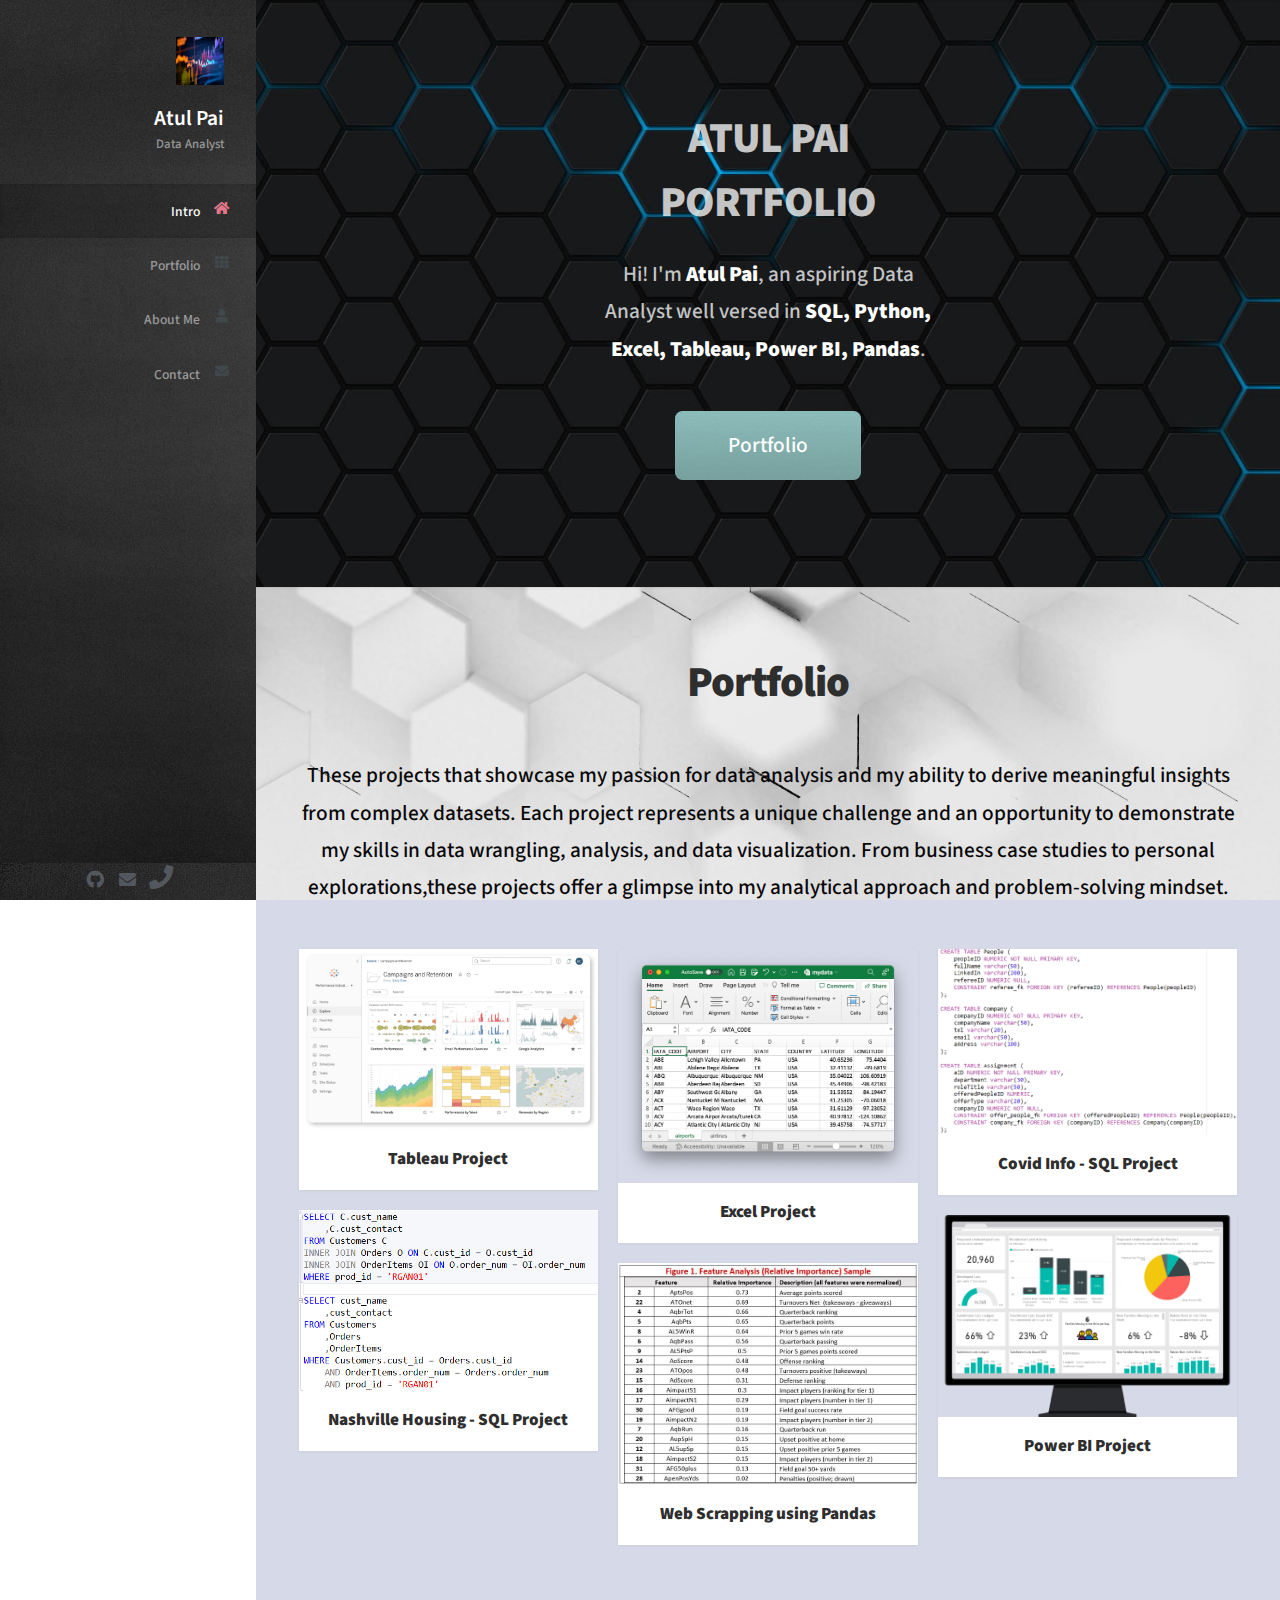
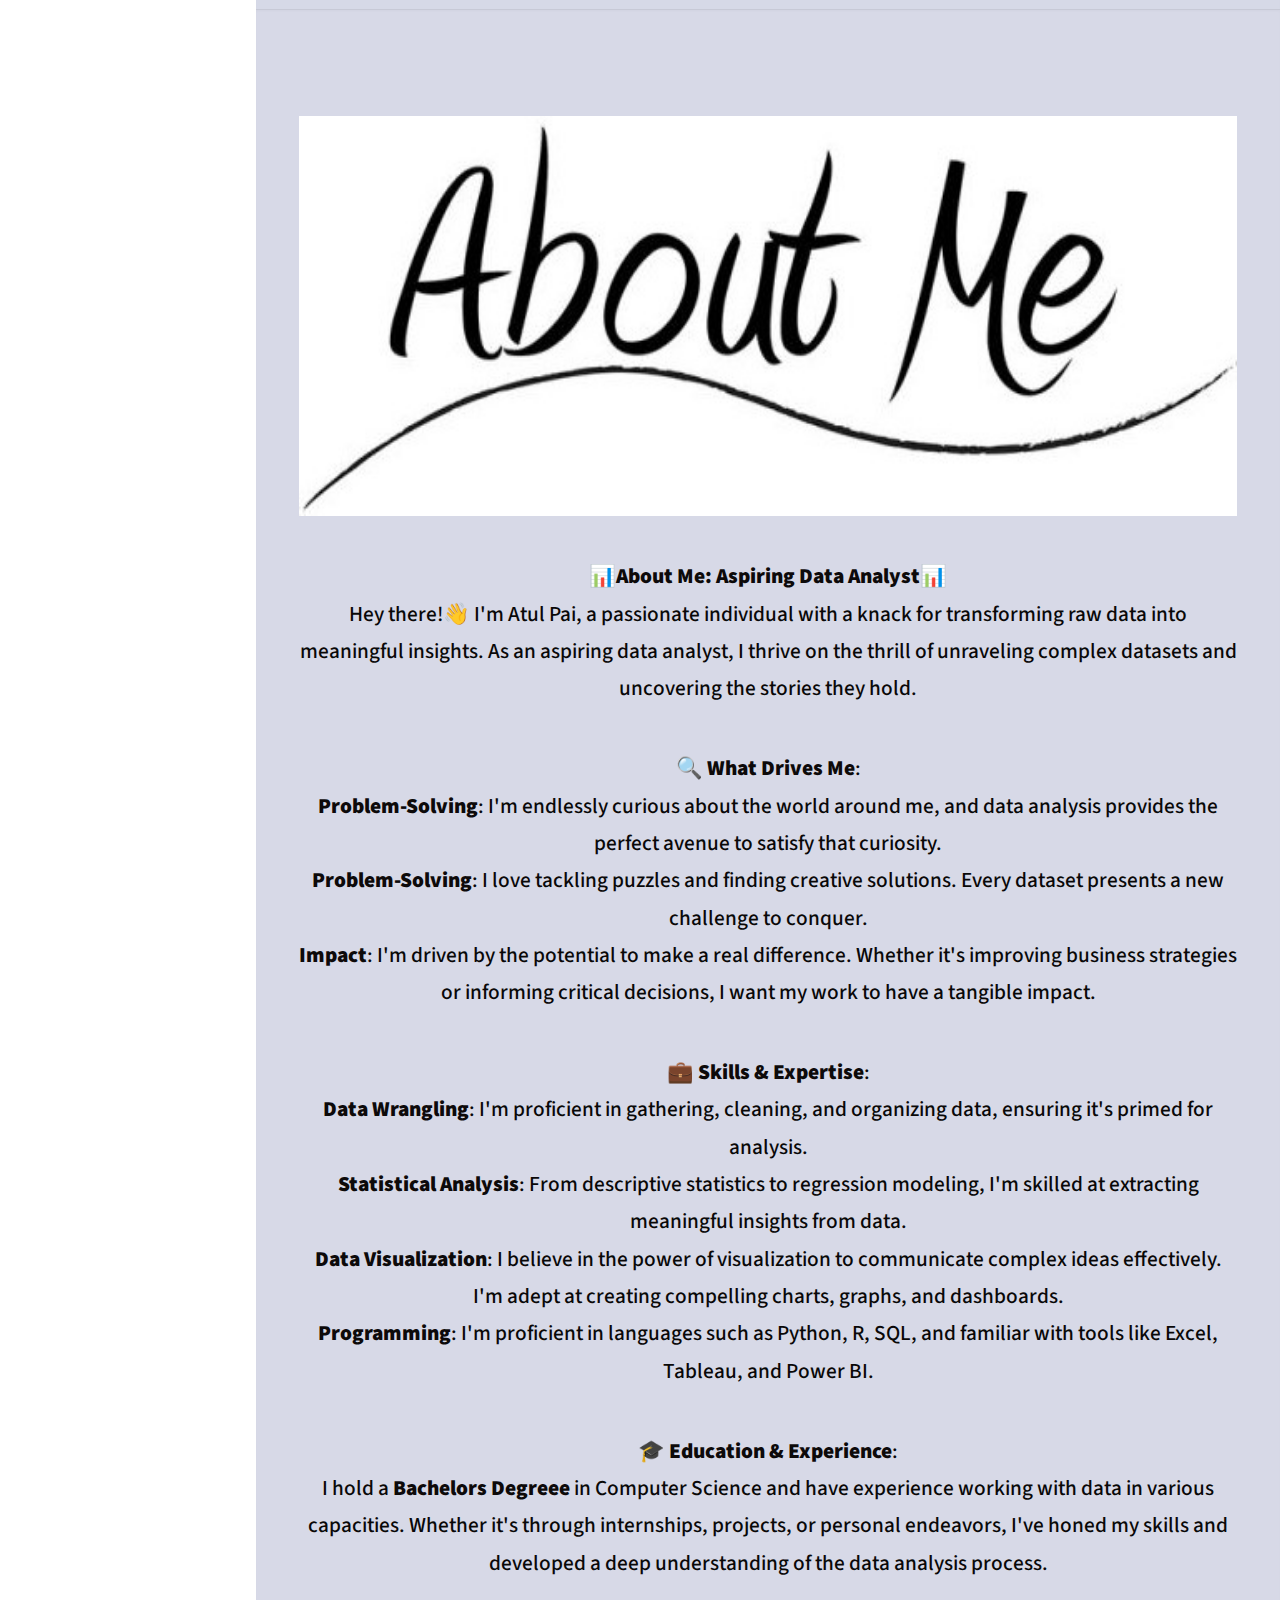
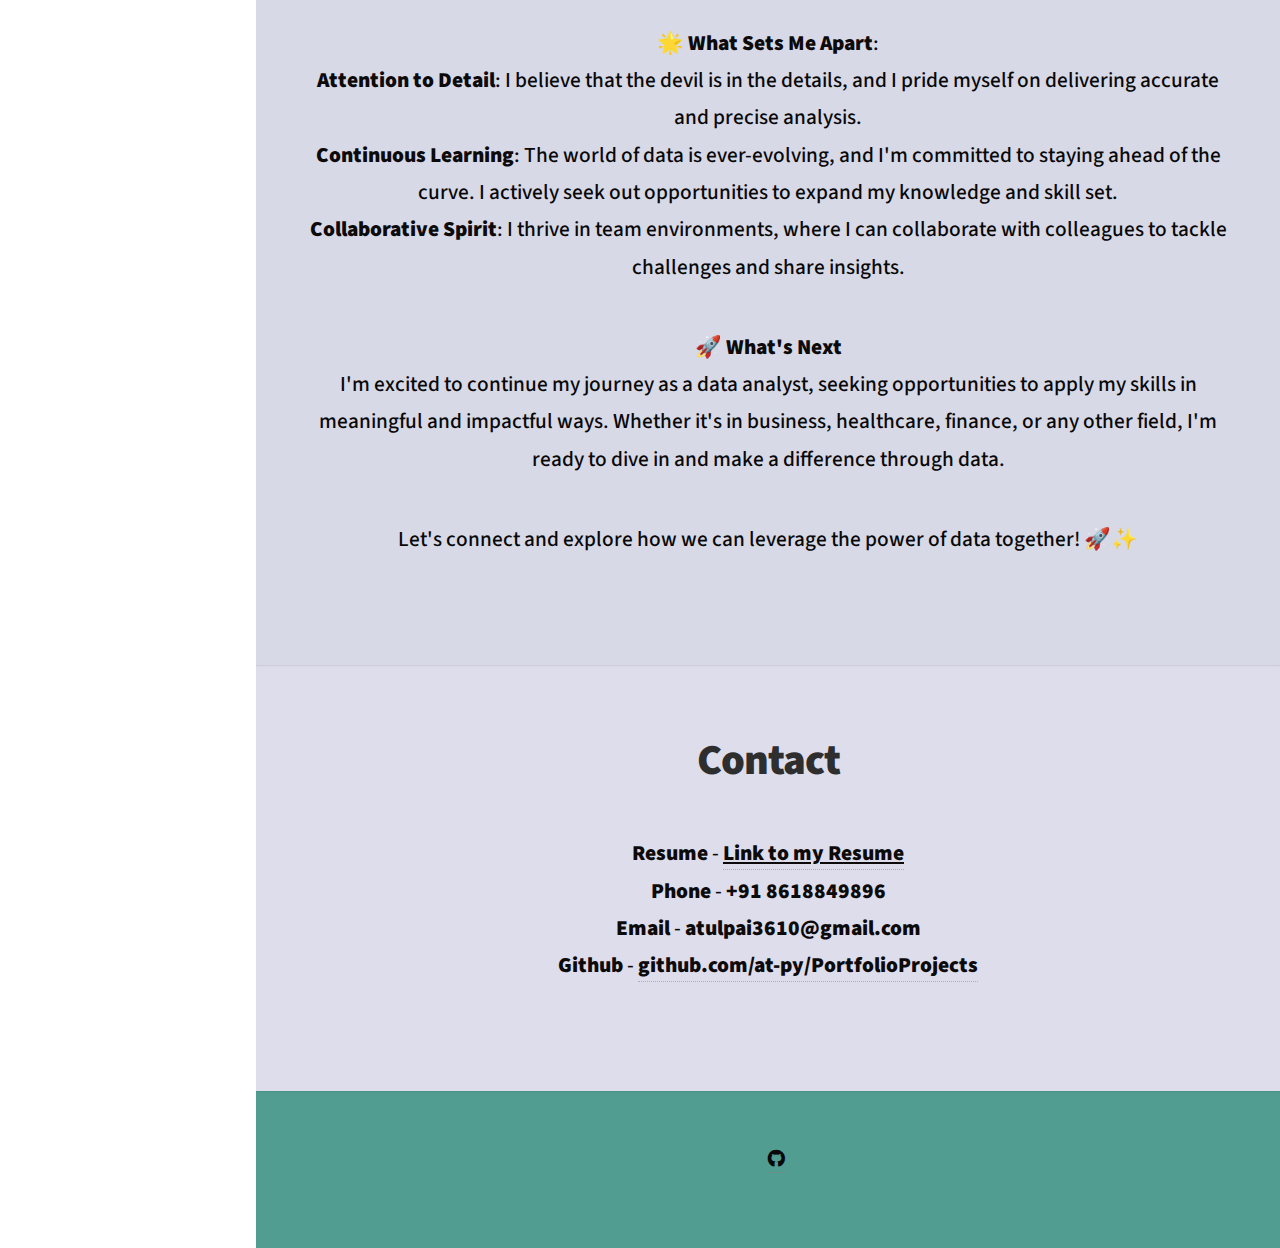
<file: index.html>
<!DOCTYPE HTML>

<html>
	<head>
		<title>Atul's Portfolio</title>
		<meta charset="utf-8" />
		<meta name="viewport" content="width=device-width, initial-scale=1, user-scalable=no" />
		<link rel="stylesheet" href="assets/css/main.css" />
	</head>
	<body class="is-preload">

			<div id="header">
				<div class="top">

						<div id="logo">
							<span class="image avatar48"><img src="images/avatar1.jpg" alt="" /></span>
							<h1 id="title">Atul Pai</h1>
							<p>Data Analyst</p>
						</div>

						<nav id="nav">
							<ul>
								<li><a href="#top" id="top-link"><span class="icon solid fa-home">Intro</span></a></li>
								<li><a href="#portfolio" id="portfolio-link"><span class="icon solid fa-th">Portfolio</span></a></li>
								<li><a href="#about" id="about-link"><span class="icon solid fa-user">About Me</span></a></li>
								<li><a href="#contact" id="contact-link"><span class="icon solid fa-envelope">Contact</span></a></li>
							</ul>
						</nav>
				</div>
				<div class="bottom">

						<ul class="icons">
							<li><a href="https://github.com/at-py/PortfolioProjects" target="_blank" class="icon brands fa-github"><span class="label">Github</span></a></li>
							<li><a href="#contact"  class="icon solid fa-envelope" ><span class="label">Email</span></a></li>
							<li><a href="#contact"><i style="font-size:24px" class="fa">&#xf095;</i></a></li>
						</ul>

				</div>

			</div>

		<!-- Main -->
			<div id="main">

				<!-- Intro -->
					<section id="top" class="one dark cover">
						<div class="container">
							<header>
								<h2 class="alt">ATUL  PAI <br> <bold>PORTFOLIO</bold></h2>
								<p>Hi! I'm <strong>Atul Pai</strong>, an aspiring Data <br />
									Analyst well versed in<strong> SQL, Python,<br> Excel, Tableau, Power BI, Pandas</strong>.</p>
							</header>

							<footer>
								<a href="#portfolio" class="button scrolly">Portfolio</a>
							</footer>
						</div>
					</section>

				<!-- Portfolio -->
					<section id="portfolio" class="two">
						<div class="container">

							<header>
								<h2>Portfolio</h2>
							</header>
							<p>These projects that showcase my passion for data analysis and my ability to derive meaningful insights 
							   from complex datasets. Each project represents a unique challenge and an opportunity to demonstrate 
							   my skills in data wrangling, analysis, and data visualization. From business case studies 
						       to personal explorations,these projects offer a glimpse into my analytical approach and problem-solving mindset.</p>

							<div class="row">
								<div class="col-4 col-12-mobile">
									<article class="item">
										<a href="Projects\tableau.html" target="_blank" class="image fit"><img src="images/tableau1.png" alt="" /></a>
										<header>
											<h3><a href="Projects\tableau.html" target="_blank" class="image fit">Tableau Project </a></h3>
										</header>
									</article>
									<article class="item">
										<a href="Projects\sql2.html" target="_blank" class="image fit"><img src="images/sql2.png" alt="" /></a>
										<header>
											<h3><a href="Projects\sql2.html" target="_blank" class="image fit">Nashville Housing - SQL Project</a></h3>
										</header>
									</article>
								</div>

								<div class="col-4 col-12-mobile">
									<article class="item">
										<a href="Projects\ms_excel.html" target="_blank" class="image fit"><img src="images/excel1.png" alt="" /></a>
										<header>
											<h3><a href="Projects\ms_excel.html" target="_blank" class="image fit">Excel Project </a></h3>
										</header>
									</article>
									<article class="item">
										<a href="Projects\web_scrapping.html" target="_blank" class="image fit"><img src="images/web scrapping pandas.jpg" alt="" /></a>
										<header>
											<h3><a href="Projects\web_scrapping.html" target="_blank" class="image fit">Web Scrapping using Pandas</a></h3>
										</header>
									</article>
								</div>

								<div class="col-4 col-12-mobile">
									<article class="item">
										<a href="Projects\sql1.html" target="_blank" class="image fit"><img src="images/sql1.png" alt="" /></a>
										<header>
											<h3><a href="Projects\sql1.html" target="_blank" class="image fit">Covid Info - SQL Project</a></h3>
										</header>
									</article>
									<article class="item">
										<a href="Projects\power_bi.html" target="_blank" class="image fit"><img src="images/power bi.png" alt="" /></a>
										<header>
											<h3><a href="Projects\power_bi.html" target="_blank" class="image fit">Power BI Project </a></h3>
										</header>
									</article>
								</div>

							</div>
						</div>
					</section>

				<!-- About Me -->
					
					<section id="about" class="three">
						<div class="container">

							<header>
								<h2></h2>
							</header>
							
							<a href="#" class="image featured"><img src="images/About_Me1.png" alt="" width="200" height="400"/></a>
							📊<strong>About Me: Aspiring Data Analyst</strong>📊
							<p>Hey there!👋 I'm Atul Pai, a passionate individual with a knack for transforming raw data into meaningful insights. As an aspiring data analyst, I thrive on the thrill of unraveling complex datasets and uncovering the stories they hold.</p>

							🔍<strong> What Drives Me</strong>:
							<p> <strong>Problem-Solving</strong>: I'm endlessly curious about the world around me, and data analysis provides the perfect avenue to satisfy that curiosity. <br>
								<strong>Problem-Solving</strong>: I love tackling puzzles and finding creative solutions. Every dataset presents a new challenge to conquer. <br>
								<strong>Impact</strong>: I'm driven by the potential to make a real difference. Whether it's improving business strategies or informing critical decisions, I want my work to have a tangible impact.</p>

							💼 <strong>Skills & Expertise</strong>:
							<p> <strong>Data Wrangling</strong>: I'm proficient in gathering, cleaning, and organizing data, ensuring it's primed for analysis. <br>
								<strong>Statistical Analysis</strong>: From descriptive statistics to regression modeling, I'm skilled at extracting meaningful insights from data. <br>
								<strong>Data Visualization</strong>: I believe in the power of visualization to communicate complex ideas effectively. I'm adept at creating compelling charts, graphs, and dashboards. <br>
								<strong>Programming</strong>: I'm proficient in languages such as Python, R, SQL, and familiar with tools like Excel, Tableau, and Power BI.</p>

							🎓 <strong>Education & Experience</strong>:
							<p> I hold a <strong>Bachelors Degreee</strong> in Computer Science and have experience working with data in various capacities. Whether it's through internships, projects, or personal endeavors, I've honed my skills and developed a deep understanding of the data analysis process.</p>

							🌟 <strong>What Sets Me Apart</strong>:
							<p> <strong>Attention to Detail</strong>: I believe that the devil is in the details, and I pride myself on delivering accurate and precise analysis. <br>
								<strong>Continuous Learning</strong>: The world of data is ever-evolving, and I'm committed to staying ahead of the curve. I actively seek out opportunities to expand my knowledge and skill set. <br>
								<strong>Collaborative Spirit</strong>: I thrive in team environments, where I can collaborate with colleagues to tackle challenges and share insights.</p>

							🚀 <strong>What's Next</strong>
							<p> I'm excited to continue my journey as a data analyst, seeking opportunities to apply my skills in meaningful and impactful ways. Whether it's in business, healthcare, finance, or any other field, I'm ready to dive in and make a difference through data.</p>

							<p>Let's connect and explore how we can leverage the power of data together! 🚀✨</p>
						</div>
					</section>

					<section id="contact" class="four">
						<div class="container">
							<header>
								<h2>Contact</h2>
							</header>
							<p><strong>Resume</strong> - <a href="Resume\Resume.pdf" target="_blank" > <strong><u>Link to my Resume </u></strong></a> <br>
							<strong>Phone </strong> - <strong> +91 8618849896 </strong><br>
							<strong>Email</strong> - <strong>atulpai3610@gmail.com </strong><br>
							<strong>Github</strong> - <a href="https://github.com/at-py/PortfolioProjects" target="_blank" ><strong>github.com/at-py/PortfolioProjects</strong></a> </p>
						</div>
					</section>

			</div>

			<div id="footer">
					<ul class="copyright">
						<li><a href="https://github.com/at-py/PortfolioProjects" target="_blank" class="icon brands fa-github"><span class="label">Github</span></a></li>
					</ul>
			</div>
			<script src="assets/js/jquery.min.js"></script>
			<script src="assets/js/jquery.scrolly.min.js"></script>
			<script src="assets/js/jquery.scrollex.min.js"></script>
			<script src="assets/js/browser.min.js"></script>
			<script src="assets/js/breakpoints.min.js"></script>
			<script src="assets/js/util.js"></script>
			<script src="assets/js/main.js"></script>

	</body>
</html>
</file>
<file: assets/css/main.css>
@import url("fontawesome-all.min.css");
@import url("https://fonts.googleapis.com/css?family=Source+Sans+Pro:300,300italic,400,600");

/*
	Prologue by HTML5 UP
	html5up.net | @ajlkn
	Free for personal and commercial use under the CCA 3.0 license (html5up.net/license)
*/

html, body, div, span, applet, object,
iframe, h1, h2, h3, h4, h5, h6, p, blockquote,
pre, a, abbr, acronym, address, big, cite,
code, del, dfn, em, img, ins, kbd, q, s, samp,
small, strike, strong, sub, sup, tt, var, b,
u, i, center, dl, dt, dd, ol, ul, li, fieldset,
form, label, legend, table, caption, tbody,
tfoot, thead, tr, th, td, article, aside,
canvas, details, embed, figure, figcaption,
footer, header, hgroup, menu, nav, output, ruby,
section, summary, time, mark, audio, video {
	margin: 0;
	padding: 0;
	border: 0;
	font-size: 100%;
	font: inherit;
	vertical-align: baseline;}

article, aside, details, figcaption, figure,
footer, header, hgroup, menu, nav, section {
	display: block;}

body {
	line-height: 1;
}

ol, ul {
	list-style: none;
}

blockquote, q {
	quotes: none;
}

	blockquote:before, blockquote:after, q:before, q:after {
		content: '';
		content: none;
	}

table {
	border-collapse: collapse;
	border-spacing: 0;
}

body {
	-webkit-text-size-adjust: none;
}

mark {
	background-color: transparent;
	color: inherit;
}

input::-moz-focus-inner {
	border: 0;
	padding: 0;
}

input, select, textarea {
	-moz-appearance: none;
	-webkit-appearance: none;
	-ms-appearance: none;
	appearance: none;
}

/* Basic */

	html {
		box-sizing: border-box;
	}

	*, *:before, *:after {
		box-sizing: inherit;
	}

	body {
		background: #fff;
		font-family: 'Source Sans Pro', sans-serif;
		font-size: 19pt;
		font-weight: 500;
		line-height: 1.75em;
		color: #090808;
	}

		body.is-preload *, body.is-preload *:before, body.is-preload *:after {
			-moz-animation: none !important;
			-webkit-animation: none !important;
			-ms-animation: none !important;
			animation: none !important;
			-moz-transition: none !important;
			-webkit-transition: none !important;
			-ms-transition: none !important;
			transition: none !important;
		}

	input, textarea, select {
		font-family: 'Source Sans Pro', sans-serif;
		font-size: 19pt;
		font-weight: 500;
		line-height: 1.75em;
		color: #242424;
	}

	h1, h2, h3, h4, h5, h6 {
		font-weight: 900;
		color: #2e2e2e;
		line-height: 1.5em;
	}

	h1 a, h2 a, h3 a, h4 a, h5 a, h6 a {
		color: inherit;
		text-decoration: none;
	}

		h1 a strong, h2 a strong, h3 a strong, h4 a strong, h5 a strong, h6 a strong {
			color: #050505;
		}

	h2 {
		font-size: 2em;
		letter-spacing: -1px;
	}

		h2.alt {
			color: #292828;
		}

			h2.alt strong {
				color: #666;
			}

	h3 {
		font-size: 1.5em;
	}

	header {
		margin: 0 0 2em 0;
		
	}

		header > p {
			margin: 1em 0 0 0;
			
		}

	footer {
		margin: 2em 0 0 0;
	}

	strong, b {
		font-weight: 1000;
		color: #0d0a0a;
	}

	em, i {
		font-style: italic;
	}

	a {
		text-decoration: none;
		color: inherit;
		border-bottom: dotted 1px rgba(128, 128, 128, 0.5);
		-moz-transition: color 0.35s ease-in-out, border-bottom-color 0.35s ease-in-out;
		-webkit-transition: color 0.35s ease-in-out, border-bottom-color 0.35s ease-in-out;
		-ms-transition: color 0.35s ease-in-out, border-bottom-color 0.35s ease-in-out;
		transition: color 0.35s ease-in-out, border-bottom-color 0.35s ease-in-out;
		outline: 0;
	}

		a:hover {
			color: #E27689;
			border-bottom-color: rgba(255, 255, 255, 0);
		}

	sub {
		position: relative;
		top: 0.5em;
		font-size: 0.8em;
	}

	sup {
		position: relative;
		top: -0.5em;
		font-size: 0.8em;
	}

	hr {
		border: 0;
		border-top: solid 1px #ddd;
	}

	blockquote {
		border-left: solid 0.5em #ddd;
		padding: 1em 0 1em 2em;
		font-style: italic;
	}

	p, ul, ol, dl, table {
		margin-bottom: 2em;
	}

	br.clear {
		clear: both;
	}

/* Container */

	.container {
		
		margin: 0 auto;
		max-width: 100%;
		width: 1400px;
	}

		@media screen and (min-width: 961px) and (max-width: 1880px) {

			.container {
				width: 1200px;
			}

		}

		@media screen and (min-width: 961px) and (max-width: 1620px) {

			.container {
				
				width: 960px;
			}

		}

		@media screen and (min-width: 961px) and (max-width: 1320px) {

			.container {
				
				width: 100%;
			}

		}

		@media screen and (max-width: 960px) {

			.container {
				
				width: 100%;
			}

		}

		@media screen and (max-width: 736px) {

			.container {
				
				width: 100%;
			}

		}

/* Row */

	.row {
		display: flex;
		flex-wrap: wrap;
		box-sizing: border-box;
		align-items: stretch;
	}

		.row > * {
			box-sizing: border-box;
		}

		.row.gtr-uniform > * > :last-child {
			margin-bottom: 0;
		}

		.row.aln-left {
			justify-content: flex-start;
		}

		.row.aln-center {
			justify-content: center;
		}

		.row.aln-right {
			justify-content: flex-end;
		}

		.row.aln-top {
			align-items: flex-start;
		}

		.row.aln-middle {
			align-items: center;
		}

		.row.aln-bottom {
			align-items: flex-end;
		}

		.row > .imp {
			order: -1;
		}

		.row > .col-1 {
			width: 8.33333%;
		}

		.row > .off-1 {
			margin-left: 8.33333%;
		}

		.row > .col-2 {
			width: 16.66667%;
		}

		.row > .off-2 {
			margin-left: 16.66667%;
		}

		.row > .col-3 {
			width: 25%;
		}

		.row > .off-3 {
			margin-left: 25%;
		}

		.row > .col-4 {
			width: 33.33333%;
		}

		.row > .off-4 {
			margin-left: 33.33333%;
		}

		.row > .col-5 {
			
			width: 41.66667%;
		}

		.row > .off-5 {
			margin-left: 41.66667%;
		}

		.row > .col-6 {
			width: 50%;
		}

		.row > .off-6 {
			margin-left: 50%;
		}

		.row > .col-7 {
			width: 58.33333%;
		}

		.row > .off-7 {
			margin-left: 58.33333%;
		}

		.row > .col-8 {
			width: 66.66667%;
		}

		.row > .off-8 {
			margin-left: 66.66667%;
		}

		.row > .col-9 {
			width: 75%;
		}

		.row > .off-9 {
			margin-left: 75%;
		}

		.row > .col-10 {
			width: 83.33333%;
		}

		.row > .off-10 {
			margin-left: 83.33333%;
		}

		.row > .col-11 {
			width: 91.66667%;
		}

		.row > .off-11 {
			margin-left: 91.66667%;
		}

		.row > .col-12 {
			width: 100%;
		}

		.row > .off-12 {
			
			margin-left: 100%;
		}

		.row.gtr-0 {
			margin-top: 0px;
			margin-left: 0px;
		}

			.row.gtr-0 > * {
				padding: 0px 0 0 0px;
			}

			.row.gtr-0.gtr-uniform {
				margin-top: 0px;
			}

				.row.gtr-0.gtr-uniform > * {
					padding-top: 0px;
				}

		.row.gtr-25 {
			margin-top: -10px;
			margin-left: -10px;
		}

			.row.gtr-25 > * {
				padding: 10px 0 0 10px;
			}

			.row.gtr-25.gtr-uniform {
				margin-top: -10px;
			}

				.row.gtr-25.gtr-uniform > * {
					padding-top: 10px;
				}

		.row.gtr-50 {
			margin-top: -20px;
			margin-left: -20px;
		}

			.row.gtr-50 > * {
				padding: 20px 0 0 20px;
			}

			.row.gtr-50.gtr-uniform {
				margin-top: -20px;
			}

				.row.gtr-50.gtr-uniform > * {
					padding-top: 20px;
				}

		.row {
			margin-top: -40px;
			margin-left: -40px;
		}

			.row > * {
				padding: 40px 0 0 40px;
			}

			.row.gtr-uniform {
				margin-top: -40px;
			}

				.row.gtr-uniform > * {
					padding-top: 40px;
				}

		.row.gtr-150 {
			margin-top: -60px;
			margin-left: -60px;
		}

			.row.gtr-150 > * {
				padding: 60px 0 0 60px;
			}

			.row.gtr-150.gtr-uniform {
				margin-top: -60px;
			}

				.row.gtr-150.gtr-uniform > * {
					padding-top: 60px;
				}

		.row.gtr-200 {
			margin-top: -80px;
			margin-left: -80px;
		}

			.row.gtr-200 > * {
				padding: 80px 0 0 80px;
			}

			.row.gtr-200.gtr-uniform {
				margin-top: -80px;
			}

				.row.gtr-200.gtr-uniform > * {
					padding-top: 80px;
				}

		@media screen and (min-width: 961px) and (max-width: 1880px) {

			.row {
				display: flex;
				flex-wrap: wrap;
				box-sizing: border-box;
				align-items: stretch;
			}

				.row > * {
					box-sizing: border-box;
				}

				.row.gtr-uniform > * > :last-child {
					margin-bottom: 0;
				}

				.row.aln-left {
					justify-content: flex-start;
				}

				.row.aln-center {
					justify-content: center;
				}

				.row.aln-right {
					justify-content: flex-end;
				}

				.row.aln-top {
					align-items: flex-start;
				}

				.row.aln-middle {
					align-items: center;
				}

				.row.aln-bottom {
					align-items: flex-end;
				}

				.row > .imp-wide {
					order: -1;
				}

				.row > .col-1-wide {
					width: 8.33333%;
				}

				.row > .off-1-wide {
					margin-left: 8.33333%;
				}

				.row > .col-2-wide {
					width: 16.66667%;
				}

				.row > .off-2-wide {
					margin-left: 16.66667%;
				}

				.row > .col-3-wide {
					width: 25%;
				}

				.row > .off-3-wide {
					margin-left: 25%;
				}

				.row > .col-4-wide {
					width: 33.33333%;
				}

				.row > .off-4-wide {
					margin-left: 33.33333%;
				}

				.row > .col-5-wide {
					width: 41.66667%;
				}

				.row > .off-5-wide {
					margin-left: 41.66667%;
				}

				.row > .col-6-wide {
					width: 50%;
				}

				.row > .off-6-wide {
					margin-left: 50%;
				}

				.row > .col-7-wide {
					width: 58.33333%;
				}

				.row > .off-7-wide {
					margin-left: 58.33333%;
				}

				.row > .col-8-wide {
					width: 66.66667%;
				}

				.row > .off-8-wide {
					margin-left: 66.66667%;
				}

				.row > .col-9-wide {
					width: 75%;
				}

				.row > .off-9-wide {
					margin-left: 75%;
				}

				.row > .col-10-wide {
					width: 83.33333%;
				}

				.row > .off-10-wide {
					margin-left: 83.33333%;
				}

				.row > .col-11-wide {
					width: 91.66667%;
				}

				.row > .off-11-wide {
					margin-left: 91.66667%;
				}

				.row > .col-12-wide {
					width: 100%;
				}

				.row > .off-12-wide {
					margin-left: 100%;
				}

				.row.gtr-0 {
					margin-top: 0px;
					margin-left: 0px;
				}

					.row.gtr-0 > * {
						padding: 0px 0 0 0px;
					}

					.row.gtr-0.gtr-uniform {
						margin-top: 0px;
					}

						.row.gtr-0.gtr-uniform > * {
							padding-top: 0px;
						}

				.row.gtr-25 {
					margin-top: -10px;
					margin-left: -10px;
				}

					.row.gtr-25 > * {
						padding: 10px 0 0 10px;
					}

					.row.gtr-25.gtr-uniform {
						margin-top: -10px;
					}

						.row.gtr-25.gtr-uniform > * {
							padding-top: 10px;
						}

				.row.gtr-50 {
					margin-top: -20px;
					margin-left: -20px;
				}

					.row.gtr-50 > * {
						padding: 20px 0 0 20px;
					}

					.row.gtr-50.gtr-uniform {
						margin-top: -20px;
					}

						.row.gtr-50.gtr-uniform > * {
							padding-top: 20px;
						}

				.row {
					margin-top: -40px;
					margin-left: -40px;
				}

					.row > * {
						padding: 40px 0 0 40px;
					}

					.row.gtr-uniform {
						margin-top: -40px;
					}

						.row.gtr-uniform > * {
							padding-top: 40px;
						}

				.row.gtr-150 {
					margin-top: -60px;
					margin-left: -60px;
				}

					.row.gtr-150 > * {
						padding: 60px 0 0 60px;
					}

					.row.gtr-150.gtr-uniform {
						margin-top: -60px;
					}

						.row.gtr-150.gtr-uniform > * {
							padding-top: 60px;
						}

				.row.gtr-200 {
					margin-top: -80px;
					margin-left: -80px;
				}

					.row.gtr-200 > * {
						padding: 80px 0 0 80px;
					}

					.row.gtr-200.gtr-uniform {
						margin-top: -80px;
					}

						.row.gtr-200.gtr-uniform > * {
							padding-top: 80px;
						}

		}

		@media screen and (min-width: 961px) and (max-width: 1620px) {

			.row {
				display: flex;
				flex-wrap: wrap;
				box-sizing: border-box;
				align-items: stretch;
			}

				.row > * {
					box-sizing: border-box;
				}

				.row.gtr-uniform > * > :last-child {
					margin-bottom: 0;
				}

				.row.aln-left {
					justify-content: flex-start;
				}

				.row.aln-center {
					justify-content: center;
				}

				.row.aln-right {
					justify-content: flex-end;
				}

				.row.aln-top {
					align-items: flex-start;
				}

				.row.aln-middle {
					align-items: center;
				}

				.row.aln-bottom {
					align-items: flex-end;
				}

				.row > .imp-normal {
					order: -1;
				}

				.row > .col-1-normal {
					width: 8.33333%;
				}

				.row > .off-1-normal {
					margin-left: 8.33333%;
				}

				.row > .col-2-normal {
					width: 16.66667%;
				}

				.row > .off-2-normal {
					margin-left: 16.66667%;
				}

				.row > .col-3-normal {
					width: 25%;
				}

				.row > .off-3-normal {
					margin-left: 25%;
				}

				.row > .col-4-normal {
					width: 33.33333%;
				}

				.row > .off-4-normal {
					margin-left: 33.33333%;
				}

				.row > .col-5-normal {
					width: 41.66667%;
				}

				.row > .off-5-normal {
					margin-left: 41.66667%;
				}

				.row > .col-6-normal {
					width: 50%;
				}

				.row > .off-6-normal {
					margin-left: 50%;
				}

				.row > .col-7-normal {
					width: 58.33333%;
				}

				.row > .off-7-normal {
					margin-left: 58.33333%;
				}

				.row > .col-8-normal {
					width: 66.66667%;
				}

				.row > .off-8-normal {
					margin-left: 66.66667%;
				}

				.row > .col-9-normal {
					width: 75%;
				}

				.row > .off-9-normal {
					margin-left: 75%;
				}

				.row > .col-10-normal {
					width: 83.33333%;
				}

				.row > .off-10-normal {
					margin-left: 83.33333%;
				}

				.row > .col-11-normal {
					width: 91.66667%;
				}

				.row > .off-11-normal {
					margin-left: 91.66667%;
				}

				.row > .col-12-normal {
					width: 100%;
				}

				.row > .off-12-normal {
					margin-left: 100%;
				}

				.row.gtr-0 {
					margin-top: 0px;
					margin-left: 0px;
				}

					.row.gtr-0 > * {
						padding: 0px 0 0 0px;
					}

					.row.gtr-0.gtr-uniform {
						margin-top: 0px;
					}

						.row.gtr-0.gtr-uniform > * {
							padding-top: 0px;
						}

				.row.gtr-25 {
					margin-top: -10px;
					margin-left: -10px;
				}

					.row.gtr-25 > * {
						padding: 10px 0 0 10px;
					}

					.row.gtr-25.gtr-uniform {
						margin-top: -10px;
					}

						.row.gtr-25.gtr-uniform > * {
							padding-top: 10px;
						}

				.row.gtr-50 {
					margin-top: -20px;
					margin-left: -20px;
				}

					.row.gtr-50 > * {
						padding: 20px 0 0 20px;
					}

					.row.gtr-50.gtr-uniform {
						margin-top: -20px;
					}

						.row.gtr-50.gtr-uniform > * {
							padding-top: 20px;
						}

				.row {
					margin-top: -40px;
					margin-left: -40px;
				}

					.row > * {
						padding: 40px 0 0 40px;
					}

					.row.gtr-uniform {
						margin-top: -40px;
					}

						.row.gtr-uniform > * {
							padding-top: 40px;
						}

				.row.gtr-150 {
					margin-top: -60px;
					margin-left: -60px;
				}

					.row.gtr-150 > * {
						padding: 60px 0 0 60px;
					}

					.row.gtr-150.gtr-uniform {
						margin-top: -60px;
					}

						.row.gtr-150.gtr-uniform > * {
							padding-top: 60px;
						}

				.row.gtr-200 {
					margin-top: -80px;
					margin-left: -80px;
				}

					.row.gtr-200 > * {
						padding: 80px 0 0 80px;
					}

					.row.gtr-200.gtr-uniform {
						margin-top: -80px;
					}

						.row.gtr-200.gtr-uniform > * {
							padding-top: 80px;
						}

		}

		@media screen and (min-width: 961px) and (max-width: 1320px) {

			.row {
				display: flex;
				flex-wrap: wrap;
				box-sizing: border-box;
				align-items: stretch;
			}

				.row > * {
					box-sizing: border-box;
				}

				.row.gtr-uniform > * > :last-child {
					margin-bottom: 0;
				}

				.row.aln-left {
					justify-content: flex-start;
				}

				.row.aln-center {
					justify-content: center;
				}

				.row.aln-right {
					justify-content: flex-end;
				}

				.row.aln-top {
					align-items: flex-start;
				}

				.row.aln-middle {
					align-items: center;
				}

				.row.aln-bottom {
					align-items: flex-end;
				}

				.row > .imp-narrow {
					order: -1;
				}

				.row > .col-1-narrow {
					width: 8.33333%;
				}

				.row > .off-1-narrow {
					margin-left: 8.33333%;
				}

				.row > .col-2-narrow {
					width: 16.66667%;
				}

				.row > .off-2-narrow {
					margin-left: 16.66667%;
				}

				.row > .col-3-narrow {
					width: 25%;
				}

				.row > .off-3-narrow {
					margin-left: 25%;
				}

				.row > .col-4-narrow {
					width: 33.33333%;
				}

				.row > .off-4-narrow {
					margin-left: 33.33333%;
				}

				.row > .col-5-narrow {
					width: 41.66667%;
				}

				.row > .off-5-narrow {
					margin-left: 41.66667%;
				}

				.row > .col-6-narrow {
					width: 50%;
				}

				.row > .off-6-narrow {
					margin-left: 50%;
				}

				.row > .col-7-narrow {
					width: 58.33333%;
				}

				.row > .off-7-narrow {
					margin-left: 58.33333%;
				}

				.row > .col-8-narrow {
					width: 66.66667%;
				}

				.row > .off-8-narrow {
					margin-left: 66.66667%;
				}

				.row > .col-9-narrow {
					width: 75%;
				}

				.row > .off-9-narrow {
					margin-left: 75%;
				}

				.row > .col-10-narrow {
					width: 83.33333%;
				}

				.row > .off-10-narrow {
					margin-left: 83.33333%;
				}

				.row > .col-11-narrow {
					width: 91.66667%;
				}

				.row > .off-11-narrow {
					margin-left: 91.66667%;
				}

				.row > .col-12-narrow {
					width: 100%;
				}

				.row > .off-12-narrow {
					margin-left: 100%;
				}

				.row.gtr-0 {
					margin-top: 0px;
					margin-left: 0px;
				}

					.row.gtr-0 > * {
						padding: 0px 0 0 0px;
					}

					.row.gtr-0.gtr-uniform {
						margin-top: 0px;
					}

						.row.gtr-0.gtr-uniform > * {
							padding-top: 0px;
						}

				.row.gtr-25 {
					margin-top: -5px;
					margin-left: -5px;
				}

					.row.gtr-25 > * {
						padding: 5px 0 0 5px;
					}

					.row.gtr-25.gtr-uniform {
						margin-top: -5px;
					}

						.row.gtr-25.gtr-uniform > * {
							padding-top: 5px;
						}

				.row.gtr-50 {
					margin-top: -10px;
					margin-left: -10px;
				}

					.row.gtr-50 > * {
						padding: 10px 0 0 10px;
					}

					.row.gtr-50.gtr-uniform {
						margin-top: -10px;
					}

						.row.gtr-50.gtr-uniform > * {
							padding-top: 10px;
						}

				.row {
					margin-top: -20px;
					margin-left: -20px;
				}

					.row > * {
						padding: 20px 0 0 20px;
					}

					.row.gtr-uniform {
						margin-top: -20px;
					}

						.row.gtr-uniform > * {
							padding-top: 20px;
						}

				.row.gtr-150 {
					margin-top: -30px;
					margin-left: -30px;
				}

					.row.gtr-150 > * {
						padding: 30px 0 0 30px;
					}

					.row.gtr-150.gtr-uniform {
						margin-top: -30px;
					}

						.row.gtr-150.gtr-uniform > * {
							padding-top: 30px;
						}

				.row.gtr-200 {
					margin-top: -40px;
					margin-left: -40px;
				}

					.row.gtr-200 > * {
						padding: 40px 0 0 40px;
					}

					.row.gtr-200.gtr-uniform {
						margin-top: -40px;
					}

						.row.gtr-200.gtr-uniform > * {
							padding-top: 40px;
						}

		}

		@media screen and (max-width: 960px) {

			.row {
				display: flex;
				flex-wrap: wrap;
				box-sizing: border-box;
				align-items: stretch;
			}

				.row > * {
					box-sizing: border-box;
				}

				.row.gtr-uniform > * > :last-child {
					margin-bottom: 0;
				}

				.row.aln-left {
					justify-content: flex-start;
				}

				.row.aln-center {
					justify-content: center;
				}

				.row.aln-right {
					justify-content: flex-end;
				}

				.row.aln-top {
					align-items: flex-start;
				}

				.row.aln-middle {
					align-items: center;
				}

				.row.aln-bottom {
					align-items: flex-end;
				}

				.row > .imp-narrower {
					order: -1;
				}

				.row > .col-1-narrower {
					width: 8.33333%;
				}

				.row > .off-1-narrower {
					margin-left: 8.33333%;
				}

				.row > .col-2-narrower {
					width: 16.66667%;
				}

				.row > .off-2-narrower {
					margin-left: 16.66667%;
				}

				.row > .col-3-narrower {
					width: 25%;
				}

				.row > .off-3-narrower {
					margin-left: 25%;
				}

				.row > .col-4-narrower {
					width: 33.33333%;
				}

				.row > .off-4-narrower {
					margin-left: 33.33333%;
				}

				.row > .col-5-narrower {
					width: 41.66667%;
				}

				.row > .off-5-narrower {
					margin-left: 41.66667%;
				}

				.row > .col-6-narrower {
					width: 50%;
				}

				.row > .off-6-narrower {
					margin-left: 50%;
				}

				.row > .col-7-narrower {
					width: 58.33333%;
				}

				.row > .off-7-narrower {
					margin-left: 58.33333%;
				}

				.row > .col-8-narrower {
					width: 66.66667%;
				}

				.row > .off-8-narrower {
					margin-left: 66.66667%;
				}

				.row > .col-9-narrower {
					width: 75%;
				}

				.row > .off-9-narrower {
					margin-left: 75%;
				}

				.row > .col-10-narrower {
					width: 83.33333%;
				}

				.row > .off-10-narrower {
					margin-left: 83.33333%;
				}

				.row > .col-11-narrower {
					width: 91.66667%;
				}

				.row > .off-11-narrower {
					margin-left: 91.66667%;
				}

				.row > .col-12-narrower {
					width: 100%;
				}

				.row > .off-12-narrower {
					margin-left: 100%;
				}

				.row.gtr-0 {
					margin-top: 0px;
					margin-left: 0px;
				}

					.row.gtr-0 > * {
						padding: 0px 0 0 0px;
					}

					.row.gtr-0.gtr-uniform {
						margin-top: 0px;
					}

						.row.gtr-0.gtr-uniform > * {
							padding-top: 0px;
						}

				.row.gtr-25 {
					margin-top: -5px;
					margin-left: -5px;
				}

					.row.gtr-25 > * {
						padding: 5px 0 0 5px;
					}

					.row.gtr-25.gtr-uniform {
						margin-top: -5px;
					}

						.row.gtr-25.gtr-uniform > * {
							padding-top: 5px;
						}

				.row.gtr-50 {
					margin-top: -10px;
					margin-left: -10px;
				}

					.row.gtr-50 > * {
						padding: 10px 0 0 10px;
					}

					.row.gtr-50.gtr-uniform {
						margin-top: -10px;
					}

						.row.gtr-50.gtr-uniform > * {
							padding-top: 10px;
						}

				.row {
					margin-top: -20px;
					margin-left: -20px;
				}

					.row > * {
						padding: 20px 0 0 20px;
					}

					.row.gtr-uniform {
						margin-top: -20px;
					}

						.row.gtr-uniform > * {
							padding-top: 20px;
						}

				.row.gtr-150 {
					margin-top: -30px;
					margin-left: -30px;
				}

					.row.gtr-150 > * {
						padding: 30px 0 0 30px;
					}

					.row.gtr-150.gtr-uniform {
						margin-top: -30px;
					}

						.row.gtr-150.gtr-uniform > * {
							padding-top: 30px;
						}

				.row.gtr-200 {
					margin-top: -40px;
					margin-left: -40px;
				}

					.row.gtr-200 > * {
						padding: 40px 0 0 40px;
					}

					.row.gtr-200.gtr-uniform {
						margin-top: -40px;
					}

						.row.gtr-200.gtr-uniform > * {
							padding-top: 40px;
						}

		}

		@media screen and (max-width: 736px) {

			.row {
				display: flex;
				flex-wrap: wrap;
				box-sizing: border-box;
				align-items: stretch;
			}

				.row > * {
					box-sizing: border-box;
				}

				.row.gtr-uniform > * > :last-child {
					margin-bottom: 0;
				}

				.row.aln-left {
					justify-content: flex-start;
				}

				.row.aln-center {
					justify-content: center;
				}

				.row.aln-right {
					justify-content: flex-end;
				}

				.row.aln-top {
					align-items: flex-start;
				}

				.row.aln-middle {
					align-items: center;
				}

				.row.aln-bottom {
					align-items: flex-end;
				}

				.row > .imp-mobile {
					order: -1;
				}

				.row > .col-1-mobile {
					width: 8.33333%;
				}

				.row > .off-1-mobile {
					margin-left: 8.33333%;
				}

				.row > .col-2-mobile {
					width: 16.66667%;
				}

				.row > .off-2-mobile {
					margin-left: 16.66667%;
				}

				.row > .col-3-mobile {
					width: 25%;
				}

				.row > .off-3-mobile {
					margin-left: 25%;
				}

				.row > .col-4-mobile {
					width: 33.33333%;
				}

				.row > .off-4-mobile {
					margin-left: 33.33333%;
				}

				.row > .col-5-mobile {
					width: 41.66667%;
				}

				.row > .off-5-mobile {
					margin-left: 41.66667%;
				}

				.row > .col-6-mobile {
					width: 50%;
				}

				.row > .off-6-mobile {
					margin-left: 50%;
				}

				.row > .col-7-mobile {
					width: 58.33333%;
				}

				.row > .off-7-mobile {
					margin-left: 58.33333%;
				}

				.row > .col-8-mobile {
					width: 66.66667%;
				}

				.row > .off-8-mobile {
					margin-left: 66.66667%;
				}

				.row > .col-9-mobile {
					width: 75%;
				}

				.row > .off-9-mobile {
					margin-left: 75%;
				}

				.row > .col-10-mobile {
					width: 83.33333%;
				}

				.row > .off-10-mobile {
					margin-left: 83.33333%;
				}

				.row > .col-11-mobile {
					width: 91.66667%;
				}

				.row > .off-11-mobile {
					margin-left: 91.66667%;
				}

				.row > .col-12-mobile {
					width: 100%;
				}

				.row > .off-12-mobile {
					margin-left: 100%;
				}

				.row.gtr-0 {
					margin-top: 0px;
					margin-left: 0px;
				}

					.row.gtr-0 > * {
						padding: 0px 0 0 0px;
					}

					.row.gtr-0.gtr-uniform {
						margin-top: 0px;
					}

						.row.gtr-0.gtr-uniform > * {
							padding-top: 0px;
						}

				.row.gtr-25 {
					margin-top: -5px;
					margin-left: -5px;
				}

					.row.gtr-25 > * {
						padding: 5px 0 0 5px;
					}

					.row.gtr-25.gtr-uniform {
						margin-top: -5px;
					}

						.row.gtr-25.gtr-uniform > * {
							padding-top: 5px;
						}

				.row.gtr-50 {
					margin-top: -10px;
					margin-left: -10px;
				}

					.row.gtr-50 > * {
						padding: 10px 0 0 10px;
					}

					.row.gtr-50.gtr-uniform {
						margin-top: -10px;
					}

						.row.gtr-50.gtr-uniform > * {
							padding-top: 10px;
						}

				.row {
					margin-top: -20px;
					margin-left: -20px;
				}

					.row > * {
						padding: 20px 0 0 20px;
					}

					.row.gtr-uniform {
						margin-top: -20px;
					}

						.row.gtr-uniform > * {
							padding-top: 20px;
						}

				.row.gtr-150 {
					margin-top: -30px;
					margin-left: -30px;
				}

					.row.gtr-150 > * {
						padding: 30px 0 0 30px;
					}

					.row.gtr-150.gtr-uniform {
						margin-top: -30px;
					}

						.row.gtr-150.gtr-uniform > * {
							padding-top: 30px;
						}

				.row.gtr-200 {
					margin-top: -40px;
					margin-left: -40px;
				}

					.row.gtr-200 > * {
						padding: 40px 0 0 40px;
					}

					.row.gtr-200.gtr-uniform {
						margin-top: -40px;
					}

						.row.gtr-200.gtr-uniform > * {
							padding-top: 40px;
						}

		}

/* Sections/Article */

	section, article {
		
		margin-bottom: 3em;
	}
		section > :last-child,
		section > .container, section:last-child, article > :last-child,
		article > .container, article:last-child {
			margin-bottom: 0;
		}

		.row > section, .row > article {
			margin-bottom: 0;
		}

/* Image */

	.image {
		
		display: inline-block;
		border: 0;
	}

		.image img {
			display: block;
			width: 100%;
		}

		.image.avatar48 {
			width: 48px;
			height: 48px;
			background: #f00;
		}

			.image.avatar48 img {
				width: 48px;
				height: 48px;
			}

		.image.fit {
			display: block;
			width: 100%;
		}

		.image.featured {
			display: block;
			width: 100%;
			margin: 0 0 2em 0;
		}

		.image.left {
			float: left;
			margin: 0 2em 2em 0;
		}

		.image.centered {
			display: block;
			margin: 0 0 2em 0;
		}

			.image.centered img {
				margin: 0 auto;
				width: auto;
			}

/* List */

	ul {
		list-style: disc;
		padding-left: 1em;
	}

		ul li {
			padding-left: 0.5em;
		}

	ol {
		list-style: decimal;
		padding-left: 1.25em;
	}

		ol li {
			padding-left: 0.25em;
		}

/* Icons */

	ul.icons {
		cursor: default;
		list-style: none;
		padding-left: 0;
	}

		ul.icons li {
			display: inline-block;
			padding-left: 0;
		}

		ul.icons a {
			display: inline-block;
			width: 2em;
			height: 2em;
			line-height: 2em;
			text-align: center;
			border: 0;
		}


/* Table */

	table {
		width: 100%;
		text-align: left;
	}

		table tbody tr:nth-child(2n+2) {
			background: #f4f4f4;
		}

		table td {
			padding: 0.5em 1em 0.5em 1em;
		}

		table th {
			text-align: left;
			padding: 0.5em 1em 0.5em 1em;
			color: #fff;
			background: #222729 url("images/overlay.png");
		}

		table thead {
			background: #444;
			color: #fff;
		}

		table tfoot {
			background: #eee;
		}

/* Button */

	input[type="button"],
	input[type="submit"],
	input[type="reset"],
	button,
	.button {
		position: relative;
		display: inline-block;
		border-radius: 0.35em;
		color: #fff !important;
		text-decoration: none;
		padding: 0.75em 2.5em 0.75em 2.5em;
		background-color: #8ebebc;
		
		border: 0;
		cursor: pointer;
		background-image: -moz-linear-gradient(top, rgba(0, 0, 0, 0), rgba(0, 0, 0, 0.15)), url("images/overlay.png");
		background-image: -webkit-linear-gradient(top, rgba(0, 0, 0, 0), rgba(0, 0, 0, 0.15)), url("images/overlay.png");
		background-image: -ms-linear-gradient(top, rgba(0, 0, 0, 0), rgba(0, 0, 0, 0.15)), url("images/overlay.png");
		background-image: linear-gradient(top, rgba(0, 0, 0, 0), rgba(0, 0, 0, 0.15)), url("images/overlay.png");
		-moz-transition: background-color 0.35s ease-in-out;
		-webkit-transition: background-color 0.35s ease-in-out;
		-ms-transition: background-color 0.35s ease-in-out;
		transition: background-color 0.35s ease-in-out;
	}

		input[type="button"]:hover,
		input[type="submit"]:hover,
		input[type="reset"]:hover,
		button:hover,
		.button:hover {
			background-color: #9ececc;
		}

		input[type="button"]:active,
		input[type="submit"]:active,
		input[type="reset"]:active,
		button:active,
		.button:active {
			background-color: #7eaeac;
		}

/* Item */

	.item {
		box-shadow: 0 0.05em 0.15em 0 rgba(0, 0, 0, 0.05);
		margin-bottom: 40px;
	}

		.item header {
			background: #fff;
			margin: 0;
			padding: 1em 0 1em 0;
			font-size: 0.8em;
			
		}

			.item header h3 {
				font-size: 1em;
				
			}

/* Icons */

	.icon {
		text-decoration: none;
		text-decoration: none;
	}

		.icon:before {
			-moz-osx-font-smoothing: grayscale;
			-webkit-font-smoothing: antialiased;
			display: inline-block;
			font-style: normal;
			font-variant: normal;
			text-rendering: auto;
			line-height: 1;
			text-transform: none !important;
			font-family: 'Font Awesome 5 Free';
			font-weight: 1000;
		}

		.icon:before {
			line-height: inherit;
		}

		.icon > .label {
			display: none;
		}

		.icon.solid:before {
			font-weight: 900;
		}

		.icon.brands:before {
			font-family: 'Font Awesome 5 Brands';
		}

/* Header */

	#header {
		
		display: -moz-flex;
		display: -webkit-flex;
		display: -ms-flex;
		display: flex;
		-moz-flex-direction: column;
		-webkit-flex-direction: column;
		-ms-flex-direction: column;
		flex-direction: column;
		-moz-justify-content: space-between;
		-webkit-justify-content: space-between;
		-ms-justify-content: space-between;
		justify-content: space-between;
		background: #222629 url("images/overlay.png");
		box-shadow: inset -0.25em 0 0.25em 0 rgba(0, 0, 0, 0.1);
		color: #ffffff;
		height: 100%;
		left: 0;
		overflow-y: auto;
		position: fixed;
		text-align: right;
		top: 0;
		width: 375px;
	}

		#header .top {
			background-image: url(images/9.jpg);
			-moz-flex-grow: 1;
			-webkit-flex-grow: 1;
			-ms-flex-grow: 1;
			flex-grow: 1;
			background-repeat: no-repeat;
			background-position: center;
			background-attachment: fixed;
			background-size: cover;
		}

		#header .bottom {
			background-image: url(images/9.jpg);
			-moz-flex-shrink: 0;
			-webkit-flex-shrink: 0;
			-ms-flex-shrink: 0;
			flex-shrink: 0;
			
		}

			#header .bottom > :last-child {
				
				margin-bottom: 0;
			}

		#header .icons {
			
			font-size: 0.8em;
			text-align: center;
		}

			#header .icons a {
				
				color: #52585e;
				-moz-transition: color 0.35s ease-in-out;
				-webkit-transition: color 0.35s ease-in-out;
				-ms-transition: color 0.35s ease-in-out;
				transition: color 0.35s ease-in-out;
			}

				#header .icons a:hover {
					
					color: #fff;
				}

	#logo {
		position: relative;
		margin: 1.75em 1.5em 1.5em 1.5em;
		min-height: 48px;
		cursor: default;
	}

		#logo h1 {
			position: relative;
			color: #fff;
			font-weight: 600;
			font-size: 1em;
			line-height: 1em;
		}

		#logo p {
			position: relative;
			display: block;
			font-size: 0.6em;
			color: rgba(255, 255, 255, 0.5);
			line-height: 1.25em;
			margin: 0.5em 0 0 0;
		}

		#logo .image {
			position: absolute;
			left: 0;
			top: 0;
		}

	#nav ul {
		list-style: none;
		padding-left: 0;
		margin-bottom: 0;
	}

		#nav ul li {
			padding-left: 0;
		}

			#nav ul li a {
				display: block;
				padding: 0.5em 1.5em 0.5em 1.5em;
				color: rgba(255, 255, 255, 0.5);
				text-decoration: none;
				outline: 0;
				border: 0;
				-moz-transition: none;
				-webkit-transition: none;
				-ms-transition: none;
				transition: none;
			}

				#nav ul li a span {
					position: relative;
					display: block;
					font-size: 0.8em;
				}

					#nav ul li a span:before {
						position: absolute;
						left: 0;
						color: #41484c;
						text-align: center;
						width: 1.25em;
						line-height: 1.75em;
					}

				#nav ul li a.active {
					background: rgba(0, 0, 0, 0.15);
					box-shadow: inset 0 0 0.25em 0 rgba(0, 0, 0, 0.125);
					color: #fff;
				}

					#nav ul li a.active span:before {
						color: #e27689;
					}

/* Footer */

	#footer {
		margin-left: 375px;
		background-image: url(images/6.jpg);
		background-repeat: no-repeat;
		background-position: center;
		background-attachment: fixed;
		background-size: cover;
		text-align: center;
		background-color: #519d91;
		padding: 3em 0 4em 0;
		box-shadow: inset 0 1px 0 0 rgba(0, 0, 0, 0.05), inset 0 0.1em 0.1em 0 rgba(0, 0, 0, 0.025);
		font-size: 0.8em;
	}

		#footer .copyright {
			cursor: default;
			margin: 0;
		}

			#footer .copyright li {
				display: inline-block;
				line-height: 1em;
				border-left: solid 1px rgba(128, 128, 128, 0.35);
				padding: 0 0 0 0.5em;
				margin: 0 0 0 0.5em;
			}

				#footer .copyright li:first-child {
					border-left: 0;
					padding-left: 0;
					margin-left: 0;
				}

/* Main */

	#main {
		margin-left: 375px;
		
	}

		#main > section {
			
			margin: 0;
			overflow: hidden;
			padding: 4em 0;
			box-shadow: inset 0 1px 0 0 rgba(0, 0, 0, 0.05), inset 0 0.1em 0.1em 0 rgba(0, 0, 0, 0.025);
			text-align: center;
			background-image: url("images/overlay.png");
		}

			#main > section.dark {
				color: #ddd;
				color: rgba(255, 255, 255, 0.75);
			}

				#main > section.dark h2, #main > section.dark h3, #main > section.dark h4, #main > section.dark h5, #main > section.dark h6 {
					color: inherit;
				}

				#main > section.dark strong {
					color: #fff;
					border-color: inherit;
				}

				#main > section.dark a {
					color: #fff;
					border-color: inherit;
				}

					#main > section.dark a:hover {
						border-bottom-color: rgba(255, 255, 255, 0);
					}

			#main > section.cover {
				background-image: url(images/bk_main_1.jpg);
				background-repeat: no-repeat;
				background-attachment: fixed;
				padding: 10em 0;
				background-size: cover;
				background-position: center;
			}

			#main > section.one {
				
				background-image: url(images/bk_main_1.jpg);
				background-repeat: no-repeat;
				background-attachment: fixed;
				background-position: center;
				background-size: cover;
				background-color: #bcdcd5;
				background-image: url("../../images/4.jpg");
			}

			#main > section.two {
				background-image: url(images/6.jpg);
				background-repeat: no-repeat;
				background-attachment: fixed;
				background-position: center;
				background-size: cover;
				background-color: #d6d9e7;
			}

			#main > section.three {
				background-image: url(images/6.jpg);
				background-repeat: no-repeat;
				background-attachment: fixed;
				background-position: center;
				background-size: cover;
				background-color: #d7d9e7;
			}

			#main > section.four {
				background-image: url(images/Bk_img_2.jpg);
				background-repeat: no-repeat;
				background-attachment: fixed;
				background-position: center;
				background-size: cover;
				background-color: #deddec;
			}

/* Wide */

	@media screen and (min-width: 961px) and (max-width: 1880px) {

		/* Basic */
			
			body, input, textarea, select {
				font-size: 17pt;
			}

		/* Header */

			#header {
				width: 300px;
			}

		/* Footer */

			#footer {
				background-image: url(images/6.jpg);
				margin-left: 300px;
			}

		/* Main */

			#main {
				
				margin-left: 300px;
			}

	}

/* Normal */

	@media screen and (min-width: 961px) and (max-width: 1620px) {

		/* Main */

			#main > section {
				padding: 3em 0;
			}

			#main section.cover {
				padding: 5em 0;
			}

	}

/* Narrow */

	@media screen and (min-width: 961px) and (max-width: 1320px) {

		/* Basic */

			body, input, textarea, select {
				font-size: 16pt;
			}

			.container {
				padding: 0 2em 0 2em;
			}

		/* Icons */

			ul.icons li a {
				width: 1.75em;
			}

		/* Item */

			.item {
				margin-bottom: 20px;
			}

		/* Header */

			#header {
				width: 20%;
			}

			#logo .image {
				position: relative;
				margin: 0 0 0.5em 0;
			}

			#nav ul li a {
				font-size: 0.8em;
				padding-top: 0.5em;
				padding-bottom: 0.5em;
			}

				#nav ul li a span {
					padding-right: 2.25em;
				}

					#nav ul li a span:before {
						left: 100%;
						margin-left: -1.25em;
						line-height: 2.25em;
					}

		/* Footer */

			#footer {
				
				margin-left: 20%;
			}

		/* Main */

			#main {
				margin-left: 20%;
			}

	}

/* Narrower */

	#headerToggle {
		display: none;
	}

	@media screen and (max-width: 960px) {

		/* Basic */

			html, body {
				overflow-x: hidden;
			}

			body, input, textarea, select {
				font-size: 16pt;
			}

			header br {
				display: none;
			}

			.container {
				padding: 0 2em 0 2em;
			}

		/* Item */

			.item {
				margin-bottom: 15px;
			}

		/* Icons */

			ul.icons a {
				width: 1.75em;
				font-size: 1.25em;
			}

		/* Header */

			#header {
				-moz-backface-visibility: hidden;
				-webkit-backface-visibility: hidden;
				-ms-backface-visibility: hidden;
				backface-visibility: hidden;
				-moz-transform: translateX(-275px);
				-webkit-transform: translateX(-275px);
				-ms-transform: translateX(-275px);
				transform: translateX(-275px);
				-moz-transition: -moz-transform 0.5s ease;
				-webkit-transition: -webkit-transform 0.5s ease;
				-ms-transition: -ms-transform 0.5s ease;
				transition: transform 0.5s ease;
				-webkit-overflow-scrolling: touch;
				display: block;
				height: 100%;
				left: 0;
				overflow-y: auto;
				position: fixed;
				top: 0;
				width: 275px;
				z-index: 10002;
				width: 275px;
				background: #222729 url("images/overlay.png");
				box-shadow: inset -0.25em 0 0.25em 0 rgba(0, 0, 0, 0.125);
			}

				#header .top {
					position: relative;
				}

				#header .bottom {
					border-top: solid 1px rgba(255, 255, 255, 0.05);
					box-shadow: 0 -1px 0 0 rgba(0, 0, 0, 0.15);
					padding-top: 2em;
					margin-top: 2em;
					position: relative;
				}

			#logo {
				margin: 1.5em 1.25em 1.25em 1.25em;
			}

			#nav ul li a {
				padding: 0.5em 1.25em 0.5em 1.25em;
			}

			#headerToggle {
				-moz-backface-visibility: hidden;
				-webkit-backface-visibility: hidden;
				-ms-backface-visibility: hidden;
				backface-visibility: hidden;
				-moz-transition: -moz-transform 0.5s ease;
				-webkit-transition: -webkit-transform 0.5s ease;
				-ms-transition: -ms-transform 0.5s ease;
				transition: transform 0.5s ease;
				display: block;
				height: 2.25em;
				left: 0;
				position: fixed;
				top: 0;
				width: 3.25em;
				z-index: 10001;
			}

				#headerToggle .toggle {
					text-decoration: none;
					position: absolute;
					left: 0;
					top: 0;
					width: 100%;
					height: 100%;
					outline: 0;
					border: 0;
				}

					#headerToggle .toggle:before {
						-moz-osx-font-smoothing: grayscale;
						-webkit-font-smoothing: antialiased;
						display: inline-block;
						font-style: normal;
						font-variant: normal;
						text-rendering: auto;
						line-height: 1;
						text-transform: none !important;
						font-family: 'Font Awesome 5 Free';
						font-weight: 900;
					}

					#headerToggle .toggle:before {
						
						text-decoration: none;
						content: '\f0c9';
						color: #fff;
						font-size: 18px;
						background: rgba(128, 136, 144, 0.5);
						border-radius: 0.35em;
						text-align: center;
						position: absolute;
						left: 0.5em;
						top: 0.5em;
						display: block;
						width: 3.25em;
						height: 2.25em;
						line-height: 2.25em;
					}

			body.header-visible #main {
				
				-moz-transform: translateX(275px);
				-webkit-transform: translateX(275px);
				-ms-transform: translateX(275px);
				transform: translateX(275px);
			}

			body.header-visible #headerToggle {
				-moz-transform: translateX(275px);
				-webkit-transform: translateX(275px);
				-ms-transform: translateX(275px);
				transform: translateX(275px);
			}

			body.header-visible #header {
				
				-moz-transform: translateX(0);
				-webkit-transform: translateX(0);
				-ms-transform: translateX(0);
				transform: translateX(0);
			}

		/* Footer */

			#footer {
				
				
				margin-left: 0;
			}

		/* Main */

			#main {
				
				-moz-backface-visibility: hidden;
				-webkit-backface-visibility: hidden;
				-ms-backface-visibility: hidden;
				backface-visibility: hidden;
				-moz-transition: -moz-transform 0.5s ease;
				-webkit-transition: -webkit-transform 0.5s ease;
				-ms-transition: -ms-transform 0.5s ease;
				transition: transform 0.5s ease;
				padding-bottom: 1px;
				margin-left: 0;
			}

				#main > section {
					
					padding: 3em 0;
				}

				#main section.cover {
					padding: 4em 0;
				}

	}

/* Mobile */

	@media screen and (max-width: 736px) {

		/* Basic */

			body, input, textarea, select {
				font-size: 14pt;
			}

			h2 {
				font-size: 1.5em;
				letter-spacing: 0;
				font-weight: 1000;
			}

			.container {
				padding: 0 15px 0 15px;
			}

		/* List */

			ul.icons a {
				width: 2em;
				font-size: 1.25em;
			}

		/* Main */

			#main > section {
				padding: 2em 0;
			}

			#main section.cover {
				padding: 4em 0em;
			}

				#main section.cover header {
					padding: 0 1em;
				}

		/* Footer */

			#footer .copyright li {
				display: block;
				line-height: 1.25em;
				border: 0;
				padding: 0;
				margin: 1em 0 0 0;
			}

				#footer .copyright li:first-child {
					margin-top: 0;
				}

	}
</file>
